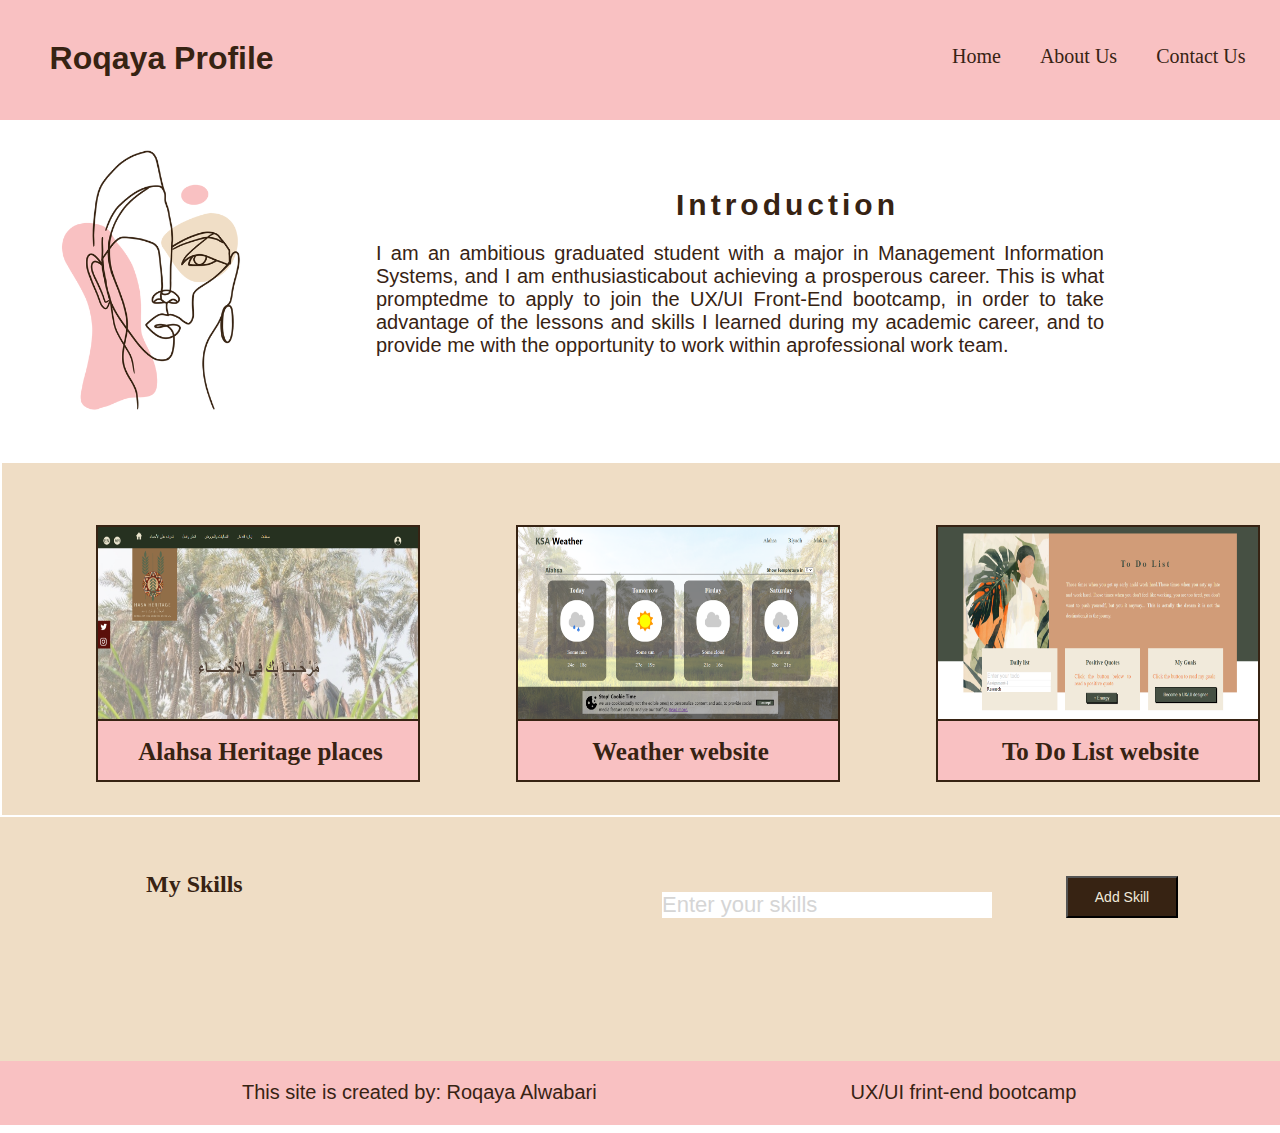
<file: index.html>
<!DOCTYPE html>
<html>
    <head>
        <meta chaset="UTF-8">
        <title>Profile page</title>
        <link rel="stylesheet" href="style.css">
    </head>

    <body>
            <div id="nav">
                <h1>Roqaya Profile </h1>
                <div class="pages">
                    <a href="index.html" class="page">Home</a>
                    <a href="#" class="page">About Us</a>
                    <a href="contact_us.html" class="page">Contact Us</a>
                </div>
            </div>

            <div class="profile">
                <img src="Profile-img.png" alt="Profile_image">
                <h2>Introduction</h2>
                <p>I am an ambitious graduated student with a major in Management Information Systems, and I am enthusiasticabout achieving a prosperous career.
                     This is what promptedme to apply to join the UX/UI Front-End bootcamp,
                     in order to take advantage of the lessons and skills I learned during my academic career, and
                    to provide me with the opportunity to work within aprofessional work team.</p>
            </div>

            <div class="portfolio-box">
                <div class="project">
                    <img src="p1.png" alt="First project_img">
                    <p id="p_name">Alahsa Heritage places</p>
                </div>

                <div class="project">
                    <img src="p2.png" alt="First project_img">
                    <p id="p_name">Weather website</p>
                </div>

                <div class="project">
                    <img src="p3.png" alt="First project_img">
                    <p id="p_name">To Do List website</p>
                </div>


                <div class="list">
                    <div class="my_skills">
                    <form id="form">
                        <h2>My Skills</h2>
                        <input type="text" class="input" id="input" placeholder="Enter your skills" autocomplete="off">
                        <button class="btn" onclick="addTodo()"> Add Skill</button>
                    </form>
                    <ul class="todos" id="todos"></ul>
                    </div>
                </div>
            </div>

            <div class="footer">
                <p>This site is created by: Roqaya Alwabari </p>
                <p>UX/UI frint-end bootcamp</p>
            </div>
            
            <script src="script.js"></script>
    </body>
</html>
</file>
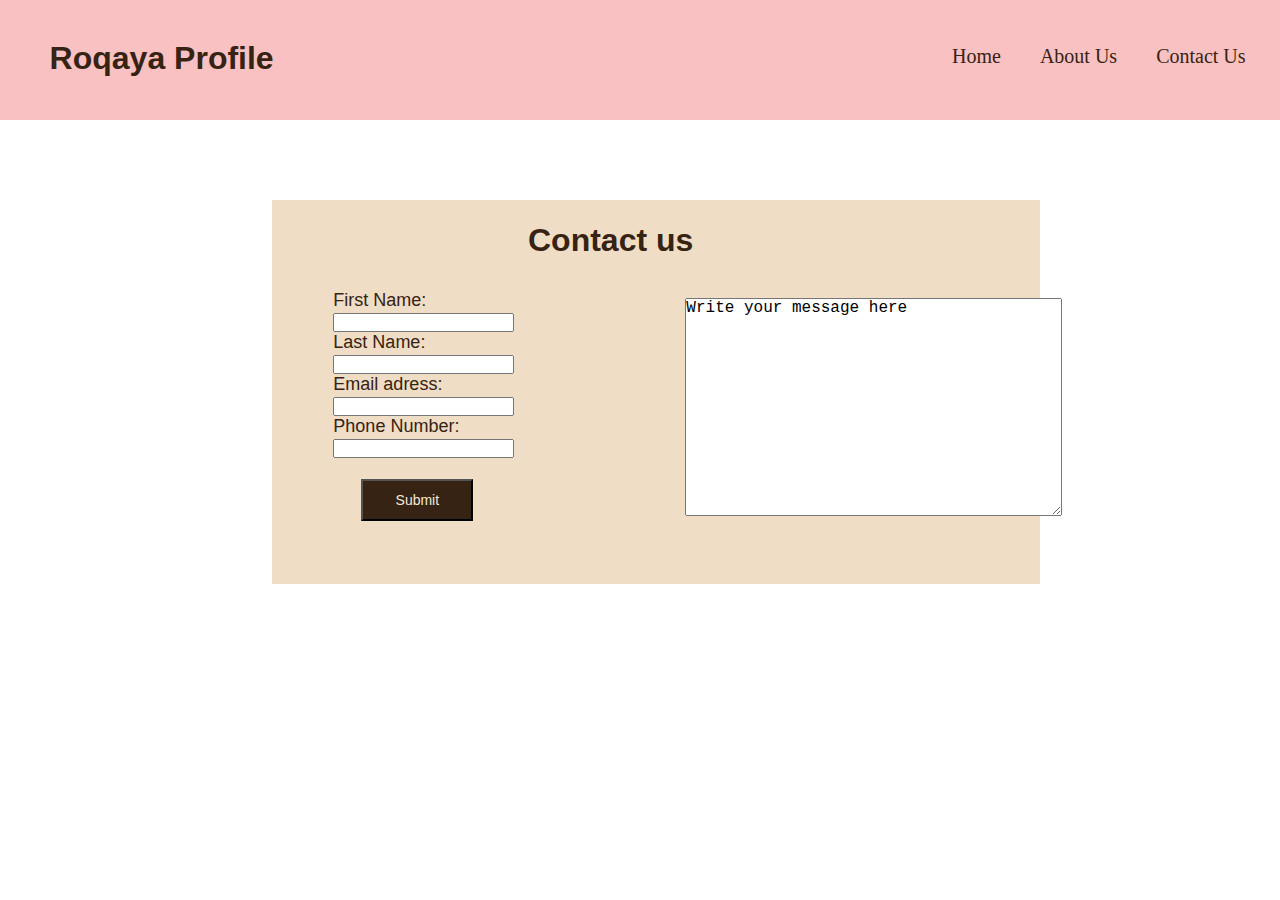
<file: contact_us.html>
<!DOCTYPE html>
<html>
    <head>
        <meta chaset="UTF-8">
        <title>Profile page</title>
        <link rel="stylesheet" href="style.css">
    </head>

    <body>
            <div id="nav">
                <h1>Roqaya Profile </h1>
                <div class="pages">
                    <a href="index.html" class="page">Home</a>
                    <a href="#" class="page">About Us</a>
                    <a href="contact_us.html" class="page">Contact Us</a>
                </div>
            </div>


            <div class="contact-box">
                <h1>Contact us</h1>
                <br>
             <form>
                 <label id="f_name">First Name:</label>
                 <input type="text" for="f_name">
                 

                 <label id="l_name">Last Name:</label>
                 <input type="text" for="l_name">
                

                 <label id="email">Email adress:</label>
                 <input type="email" for="email">
                 

                 <label id="phone">Phone Number:</label>
                 <input type="text" for="phone">
                 
                 <textarea id="textarea" cols="36" rows="12">Write your message here</textarea>

                 <input id="submit" type="submit" value="Submit">

             </form>
                </div>
</file>
<file: style.css>
*{
    margin: 0px;
    padding:0px;
}
#nav{
background-color: #f9c1c2;
width:101.2%;
height: 8em;
margin-left: -0.5em;
margin-right: -0.5em;
margin-top: -0.5em;
}

h1{
    margin-left:1.8em;
    padding-top:1.5em;
    color: #372313;
    font-family:'Franklin Gothic Medium', 'Arial Narrow', Arial, sans-serif;
}

.pages{
    margin-left:60em;
    margin-top:-2em;
}
.page{
    text-decoration: none;
    font-size:20px;
    height:40px;
    margin-right: 35px;
    color:#372313;
}

.profile{
    margin-top:1em;
    margin-left:1em;
    margin-right:1em;
}
.profile img{
    width:18em;
    height:18em;
}
.profile h2{
    margin-left:22em;
    margin-top:-8em;
    font-family: 'Franklin Gothic Medium', 'Arial Narrow', Arial, sans-serif;
    font-size:30px;
    color:#372313;
    letter-spacing: 4px;
 }

 .profile p{
    margin-left: 18em;
    margin-right: 8em;
    margin-top:1em;
    font-family:'Trebuchet MS', 'Lucida Sans Unicode', 'Lucida Grande', 'Lucida Sans', Arial, sans-serif;
    font-size:20px;
    color:#372313;
    text-align: justify;
 }
 .portfolio-box{
     width:100%;
     height:38em;
     background-color: #efddc5;
     margin-top:6.5em;
     display:flex;
     border-style:none;
     padding:0px auto;

 }
 .project{
     background-color:  #f9c1c2;
     width:20em;
     height:15.8em;
     margin-left:6em;
     border:2px solid #372313;
     margin-top:4em;
    
 }
 .project img{
     width:20em;
     height:12em;
     border-bottom:2px solid #372313;
     
 }
 .project p{
    width:20em;
    height:12em;
    font-size:25px;
    padding-top:0.5em;
    color:#372313;
    font-weight: bold;
    text-align: center;
    margin-left:-3.5em;
}

.list{
    width:100%;
    height:20em;
    position: absolute;
    border: 2px solid white;
    padding-top: 2em;
}

.list h2{
    text-align: left;
    padding-left:6em;
    color:#372313;
    margin-top:15em;
}

form {
    max-width: 100%;
    width: 321.1px;
    padding-top:1em;
    
  }
  
  .input {
    border: none;
    color: #444;
    font-size: 22px;
    width: 15em;
    margin-left:30em;
    margin-top:-4em;
  }
  
  .input::placeholder {
    color: #d5d5d5;
  }
  
  
  .todos{
    background-color: white;
    padding: 0;
    list-style-type: none;
    margin-left:2em;
    margin-top:1em;
    width:20em;
  }
  
  .todos li {
    border-top: 1px solid #e5e5e5;
    cursor: pointer;
    font-size:18px;
    
   
  }
  
  .todos li.completed {
    color: #b6b6b6;
    text-decoration: line-through;
  }

  .btn{
    display:block;
    margin-left: 76em;
    margin-top:-3em;
    font-size: 14px;
    width: 8em;
    height:3em;
    background: #372313;
    color: #f1eadb;
  }

  .footer{
    background-color: #f9c1c2;
    width:101.2%;
    height: 4em;
    margin-left: -0.5em;
    margin-right: -0.5em;
    margin-top: -0.5em;
  }
  .footer p{
      font-size:20px;
      display:inline-block;
      justify-content:space-between;
      padding-left:12.5em;
      text-align: center;
      margin-top:1em;
      font-family: 'Franklin Gothic Medium', 'Arial Narrow', Arial, sans-serif;
      color:#372313;

  }

  .contact-box{
    width:60%;
    height:24em;
    background-color: #efddc5;
    margin-top:5em;
    margin-left:17em;
    display:flex;
    border-style:none;
    padding:0px auto; 
  }

  .contact-box h1{
      margin-left:8em;
      margin-top:-0.8em;
  }

  .contact-box form{
      margin-left:-20em;
      margin-top:4em;
      text-align: left;
      justify-content: space-around;
      font-family: 'Franklin Gothic Medium', 'Arial Narrow', Arial, sans-serif;
      color:#372313;
      font-size:18px;

  }
  .contact-box label{
    display:flex;
  }

  #textarea{
      margin-left:22em;
      margin-top:-10em;
      font-size:16px;
  }

 #submit{
    display:block;
    margin-left: 2em;
    margin-top:-3em;
    font-size: 14px;
    width: 8em;
    height:3em;
    background: #372313;
    color: #f1eadb;
 }
</file>
